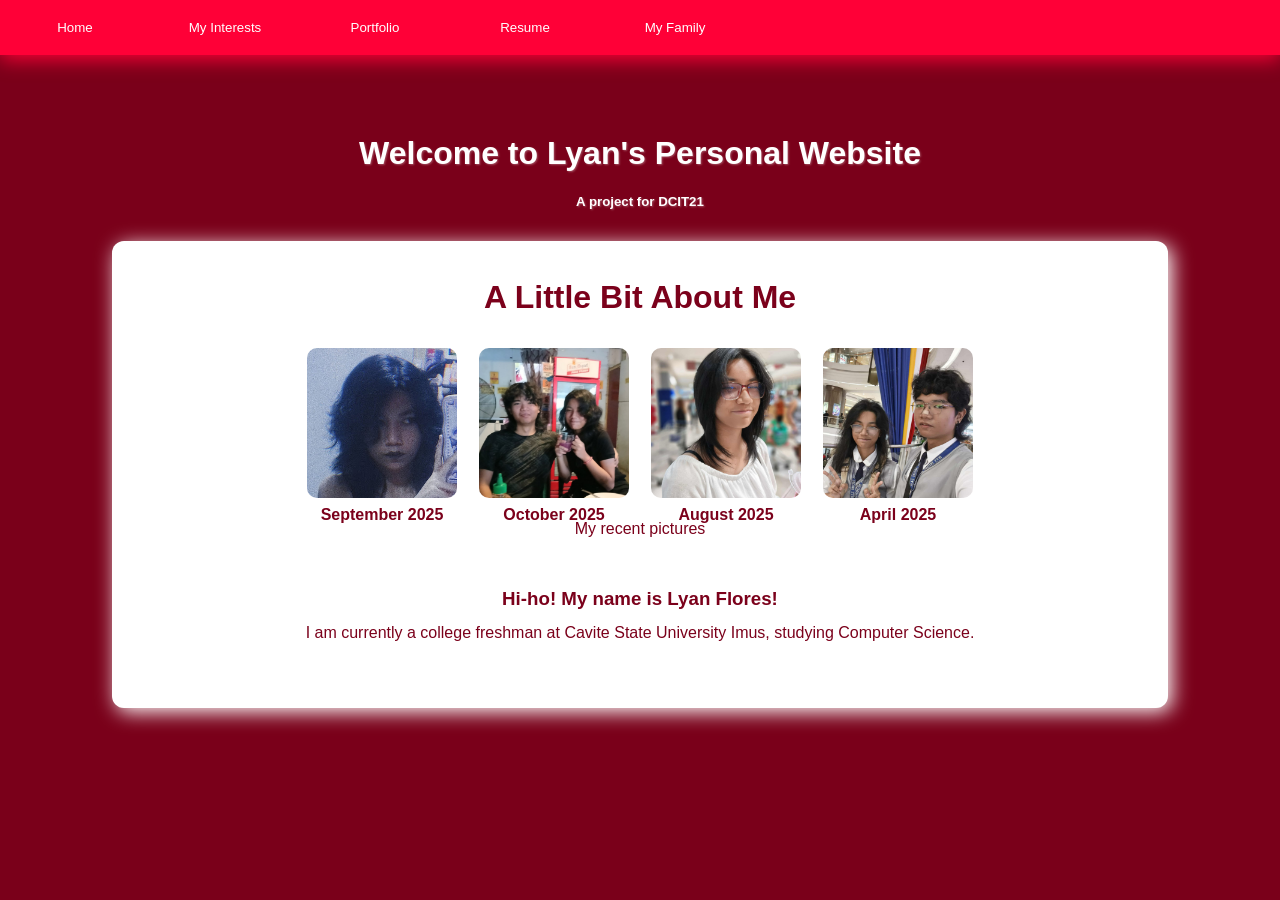
<file: GNED21A/Personal_Website/index.html>
<!DOCTYPE html>
<html lang="en">
<head>
    <meta charset="UTF-8">
    <meta name="viewport" content="width=device-width, initial-scale=1.0">
    <title>Home</title>
    <link rel="stylesheet" href="style.css">
</head>
<body>
    <nav class="navbar">
        <button onclick="document.location='index.html'">Home</button>
        <button onclick="document.location='interests.html'">My Interests</button>
        <button onclick="document.location='portfolio.html'">Portfolio</button>
        <button onclick="document.location='resume.html'">Resume</button>
        <button onclick="document.location='family.html'">My Family</button>
    </nav>
    <div class="index_bg"></div>
    <div class="header">
        <h1>Welcome to Lyan's Personal Website</h1>
        <h5>A project for DCIT21</h5>
    </div>
    <div class="info_box">
        <div class="content">
            <div class="text_content">
                <h1>A Little Bit About Me</h1>
            </div>
            <div class="table">
                <table>
                    <tr>
                        <td>
                        <div class="tbl-box">
                            <img src="images/content/lyan1.jpg">
                            <h5 class="item-lbl">September 2025</h5>
                        </div>
                        </td>
                        <td>
                        <div class="tbl-box">
                            <img src="images/content/lyan2.png">
                            <h5 class="item-lbl">October 2025</h5>
                        </div>
                        </td>
                        <td>
                        <div class="tbl-box">
                            <img src="images/content/lyan3.png">
                            <h5 class="item-lbl">August 2025</h5>
                        </div>
                        </td>
                        <td>
                        <div class="tbl-box">
                            <img src="images/content/lyan4.png">
                            <h5 class="item-lbl">April 2025</h5>
                        </div>
                        </td>
                    </tr>
                </table>
            </div>
            <div class="text_content">
                <p>My recent pictures</p>
            </div>

            <div class="text_content">
                <h3>Hi-ho! My name is Lyan Flores!</h3>
                <p>I am currently a college freshman at Cavite State University Imus, studying Computer Science.</p>
            </div>
        </div>
    </div>
</body>
</html>
</file>
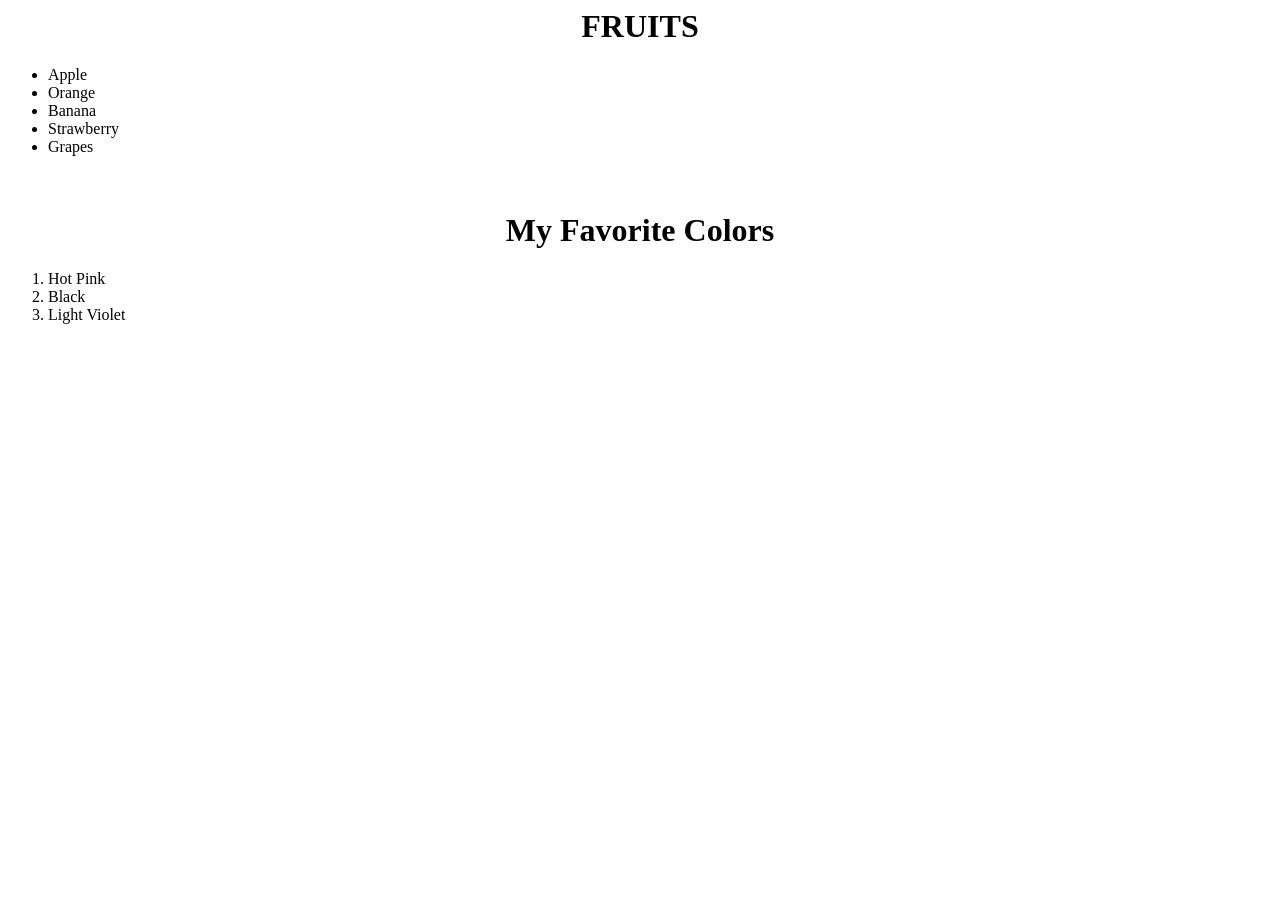
<file: exer3.html>
<html>

	<head>
	
	</head>

	<body>
		<h1><center>FRUITS</center></h1>
		<ul>
			<li>Apple</li>
			<li>Orange</li>
			<li>Banana</li>
			<li>Strawberry</li>
			<li>Grapes</li>
		</ul>

		<br>

		<h1><center>My Favorite Colors</center></h1>
		<ol>
			<li>Hot Pink</li>
			<li>Black</li>
			<li>Light Violet</li>
		</ol>
	</body>

</html>
</file>
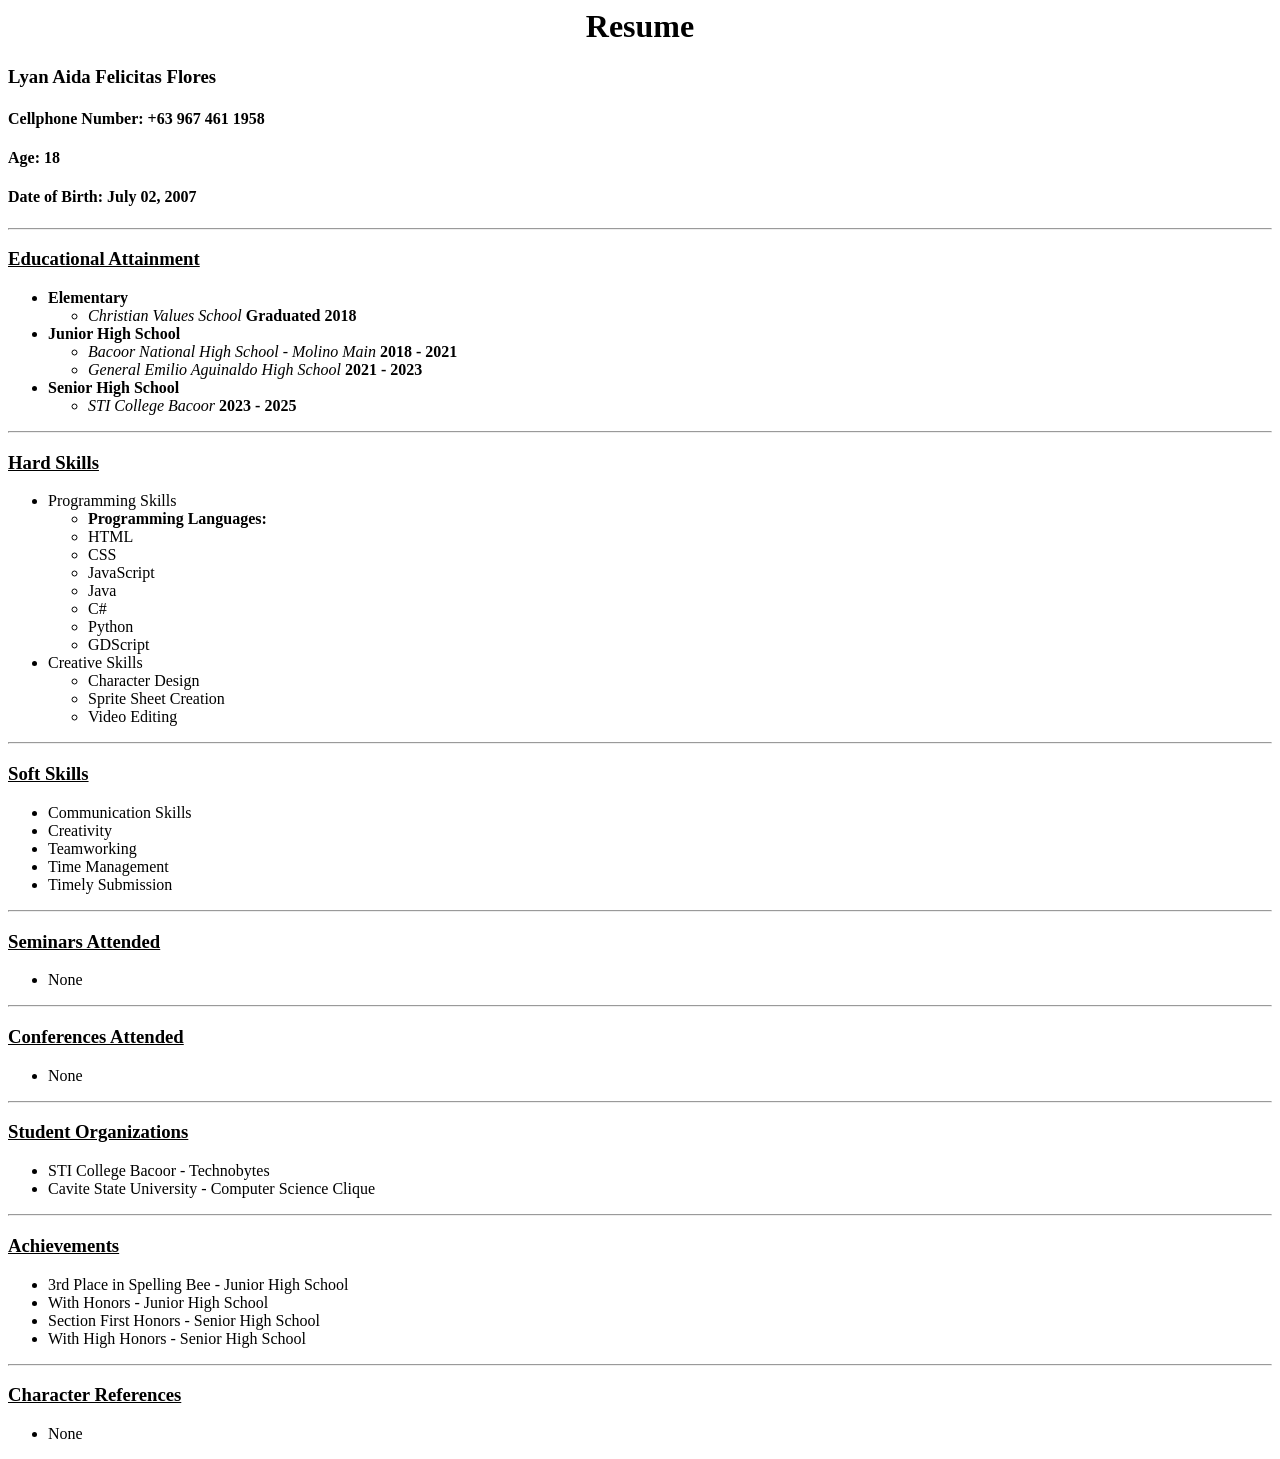
<file: Resume.html>
<!-- September 16 2025 -->

<html>
    <head>
        <title>Lyan's Resume</title>
    </head>

    <body>
        <h1><center>Resume</center></h1>
	<h3>Lyan Aida Felicitas Flores</h3>
	<h4>Cellphone Number: +63 967 461 1958</h4>
	<h4>Age: 18</h4>
	<h4>Date of Birth: July 02, 2007</h4>

	<hr>

	<h3><u>Educational Attainment</u></h3>
	<ul>
	    <li><b>Elementary</b></li>
	    <ul>
		<li><i>Christian Values School</i> <b>Graduated 2018</b></li>
	    </ul>

	    <li><b>Junior High School</b></li>
	    <ul>
		<li><i>Bacoor National High School - Molino Main</i> <b>2018 - 2021</b></li>
		<li><i>General Emilio Aguinaldo High School</i> <b>2021 - 2023</b></li>
	    </ul>

	    <li><b>Senior High School</b></li>
	    <ul>
		<li><i>STI College Bacoor</i> <b>2023 - 2025</b></li>
	    </ul>
	</ul>

	<hr>

	<h3><u>Hard Skills</u></h3>
	<ul>
	    <li>Programming Skills</li>
	    <ul>
		<li><b>Programming Languages: </b></li>
		<li>HTML</li>
		<li>CSS</li>
		<li>JavaScript</li>
		<li>Java</li>
		<li>C#</li>
		<li>Python</li>
		<li>GDScript</li>
	    </ul>
	    <li>Creative Skills</li>
	    <ul>
		<li>Character Design</li>
		<li>Sprite Sheet Creation</li>
		<li>Video Editing</li>

	    </ul>
	</ul>

	<hr>

	<h3><u>Soft Skills</u></h3>
	<ul>
	    <li>Communication Skills</li>
	    <li>Creativity</li>
	    <li>Teamworking</li>
	    <li>Time Management</li>
	    <li>Timely Submission</li>
	</ul>

	<hr>

	<h3><u>Seminars Attended</u></h3>
	<ul>
	    <li>None</li>
	</ul>

	<hr>

	<h3><u>Conferences Attended</u></h3>
	<ul>
	    <li>None</li>
	</ul>

	<hr>

	<h3><u>Student Organizations</u></h3>
	<ul>
	    <li>STI College Bacoor - Technobytes</li>
	    <li>Cavite State University - Computer Science Clique</li>
	</ul>

	<hr>

	<h3><u>Achievements</u></h3>
	<ul>
	    <li>3rd Place in Spelling Bee - Junior High School</li>
	    <li>With Honors - Junior High School</li>
	    <li>Section First Honors - Senior High School</li>
	    <li>With High Honors - Senior High School</li>
	</ul>

	<hr>

	<h3><u>Character References</u></h3>
	<ul>
	    <li>None</li>
	</ul>

    </body>
</html>
</file>
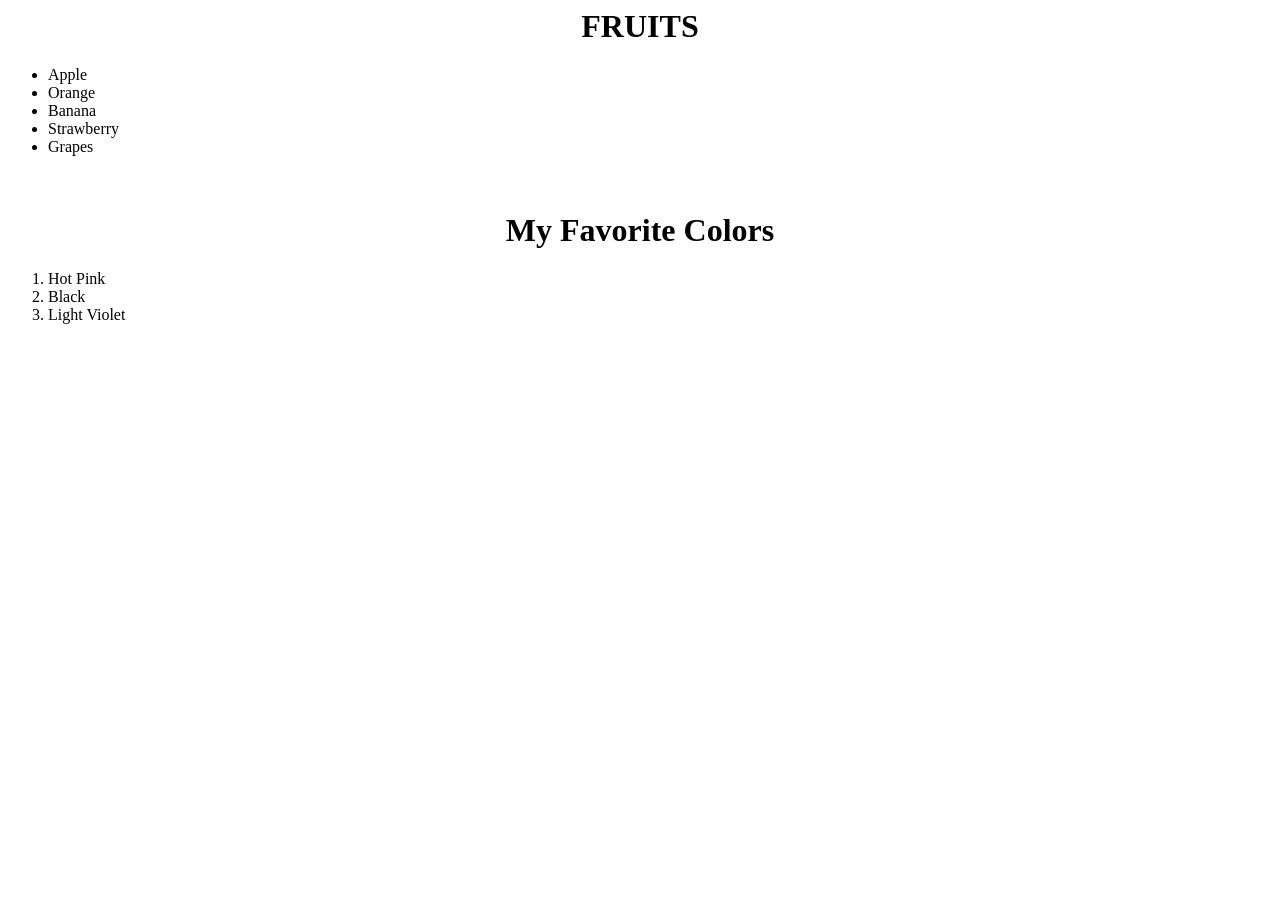
<file: GNED21A/exer3.html>
<html>

	<head>
	
	</head>

	<body>
		<h1><center>FRUITS</center></h1>
		<ul>
			<li>Apple</li>
			<li>Orange</li>
			<li>Banana</li>
			<li>Strawberry</li>
			<li>Grapes</li>
		</ul>

		<br>

		<h1><center>My Favorite Colors</center></h1>
		<ol>
			<li>Hot Pink</li>
			<li>Black</li>
			<li>Light Violet</li>
		</ol>
	</body>

</html>
</file>
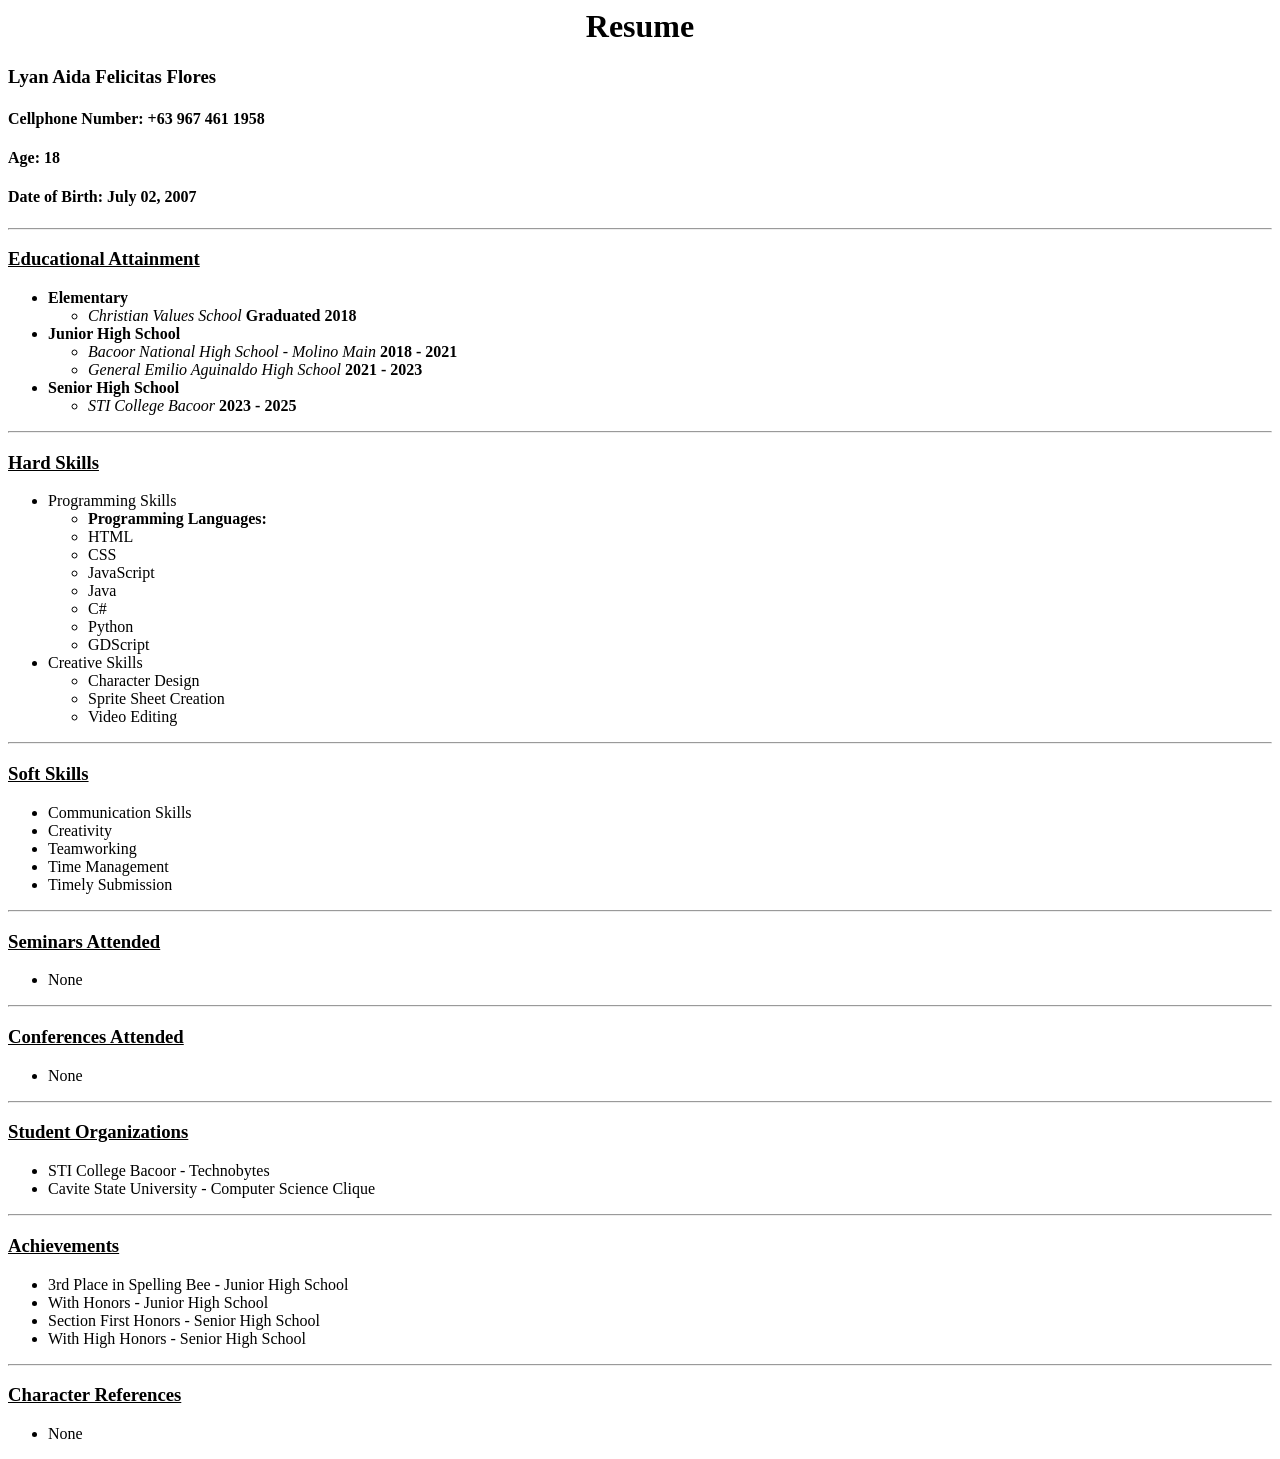
<file: GNED21A/Resume.html>
<!-- September 16 2025 -->

<html>
    <head>
        <title>Lyan's Resume</title>
    </head>

    <body>
        <h1><center>Resume</center></h1>
	<h3>Lyan Aida Felicitas Flores</h3>
	<h4>Cellphone Number: +63 967 461 1958</h4>
	<h4>Age: 18</h4>
	<h4>Date of Birth: July 02, 2007</h4>

	<hr>

	<h3><u>Educational Attainment</u></h3>
	<ul>
	    <li><b>Elementary</b></li>
	    <ul>
		<li><i>Christian Values School</i> <b>Graduated 2018</b></li>
	    </ul>

	    <li><b>Junior High School</b></li>
	    <ul>
		<li><i>Bacoor National High School - Molino Main</i> <b>2018 - 2021</b></li>
		<li><i>General Emilio Aguinaldo High School</i> <b>2021 - 2023</b></li>
	    </ul>

	    <li><b>Senior High School</b></li>
	    <ul>
		<li><i>STI College Bacoor</i> <b>2023 - 2025</b></li>
	    </ul>
	</ul>

	<hr>

	<h3><u>Hard Skills</u></h3>
	<ul>
	    <li>Programming Skills</li>
	    <ul>
		<li><b>Programming Languages: </b></li>
		<li>HTML</li>
		<li>CSS</li>
		<li>JavaScript</li>
		<li>Java</li>
		<li>C#</li>
		<li>Python</li>
		<li>GDScript</li>
	    </ul>
	    <li>Creative Skills</li>
	    <ul>
		<li>Character Design</li>
		<li>Sprite Sheet Creation</li>
		<li>Video Editing</li>

	    </ul>
	</ul>

	<hr>

	<h3><u>Soft Skills</u></h3>
	<ul>
	    <li>Communication Skills</li>
	    <li>Creativity</li>
	    <li>Teamworking</li>
	    <li>Time Management</li>
	    <li>Timely Submission</li>
	</ul>

	<hr>

	<h3><u>Seminars Attended</u></h3>
	<ul>
	    <li>None</li>
	</ul>

	<hr>

	<h3><u>Conferences Attended</u></h3>
	<ul>
	    <li>None</li>
	</ul>

	<hr>

	<h3><u>Student Organizations</u></h3>
	<ul>
	    <li>STI College Bacoor - Technobytes</li>
	    <li>Cavite State University - Computer Science Clique</li>
	</ul>

	<hr>

	<h3><u>Achievements</u></h3>
	<ul>
	    <li>3rd Place in Spelling Bee - Junior High School</li>
	    <li>With Honors - Junior High School</li>
	    <li>Section First Honors - Senior High School</li>
	    <li>With High Honors - Senior High School</li>
	</ul>

	<hr>

	<h3><u>Character References</u></h3>
	<ul>
	    <li>None</li>
	</ul>

    </body>
</html>
</file>
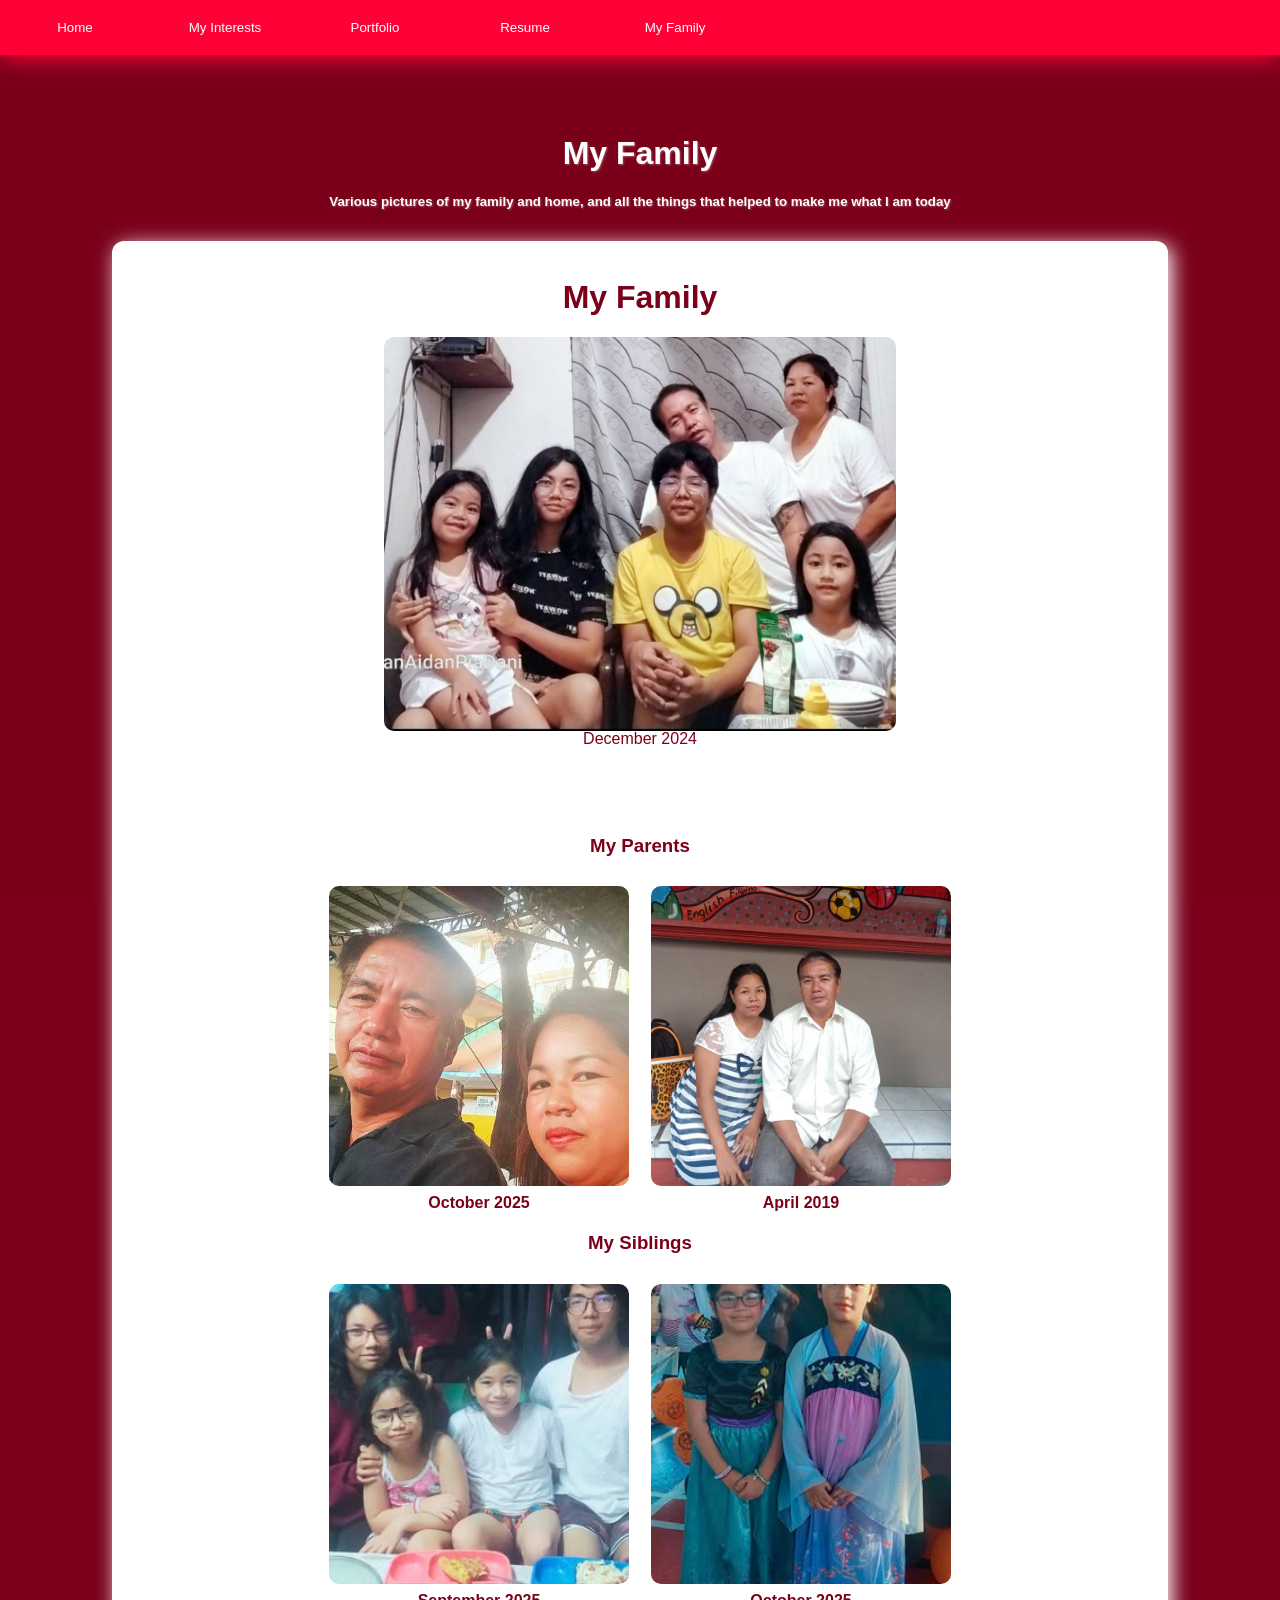
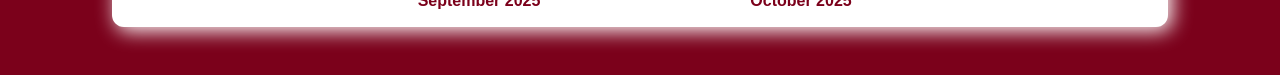
<file: GNED21A/Personal_Website/family.html>
<!DOCTYPE html>
<html lang="en">
<head>
    <meta charset="UTF-8">
    <meta name="viewport" content="width=device-width, initial-scale=1.0">
    <title>Home</title>
    <link rel="stylesheet" href="style.css">
</head>
<body>
    <nav class="navbar">
        <button onclick="document.location='index.html'">Home</button>
        <button onclick="document.location='interests.html'">My Interests</button>
        <button onclick="document.location='portfolio.html'">Portfolio</button>
        <button onclick="document.location='resume.html'">Resume</button>
        <button onclick="document.location='family.html'">My Family</button>
    </nav>
    <div class="family_bg"></div>
    <div class="header">
        <h1>My Family</h1>
        <h5>Various pictures of my family and home, and all the things that helped to make me what I am today</h5>
    </div>
    <div class="info_box">
        <div class="content">
            <div class="text_content">
                <h1>My Family</h1>
                <img id="fam-image" src="images/content/family1.jpg">
                <p>December 2024</p>
            </div>
            <br>
            <div class="text_content">
                <h3>My Parents</h3>
            </div>
            <div class="table">
                <table>
                    <tr>
                        <td>
                        <div class="tbl-box-f">
                            <img src="images/content/parents1.jpg">
                            <h5 class="item-lbl">October 2025</h5>
                        </div>
                        </td>
                        <td>
                        <div class="tbl-box-f">
                            <img src="images/content/parents2.jpg">
                            <h5 class="item-lbl">April 2019</h5>
                        </div>
                        </td>
                    </tr>
                </table>
            </div>
            <div class="text_content">
                <h3>My Siblings</h3>
            </div>
            <div class="table">
                <table>
                    <tr>
                        <td>
                        <div class="tbl-box-f">
                            <img src="images/content/siblings1.jpg">
                            <h5 class="item-lbl">September 2025</h5>
                        </div>
                        </td>
                        <td>
                        <div class="tbl-box-f">
                            <img src="images/content/siblings2.jpg">
                            <h5 class="item-lbl">October 2025</h5>
                        </div>
                        </td>
                    </tr>
                </table>
            </div>
        </div>
    </div>
    <script src="script.js"></script>
</body>
</html>
</file>
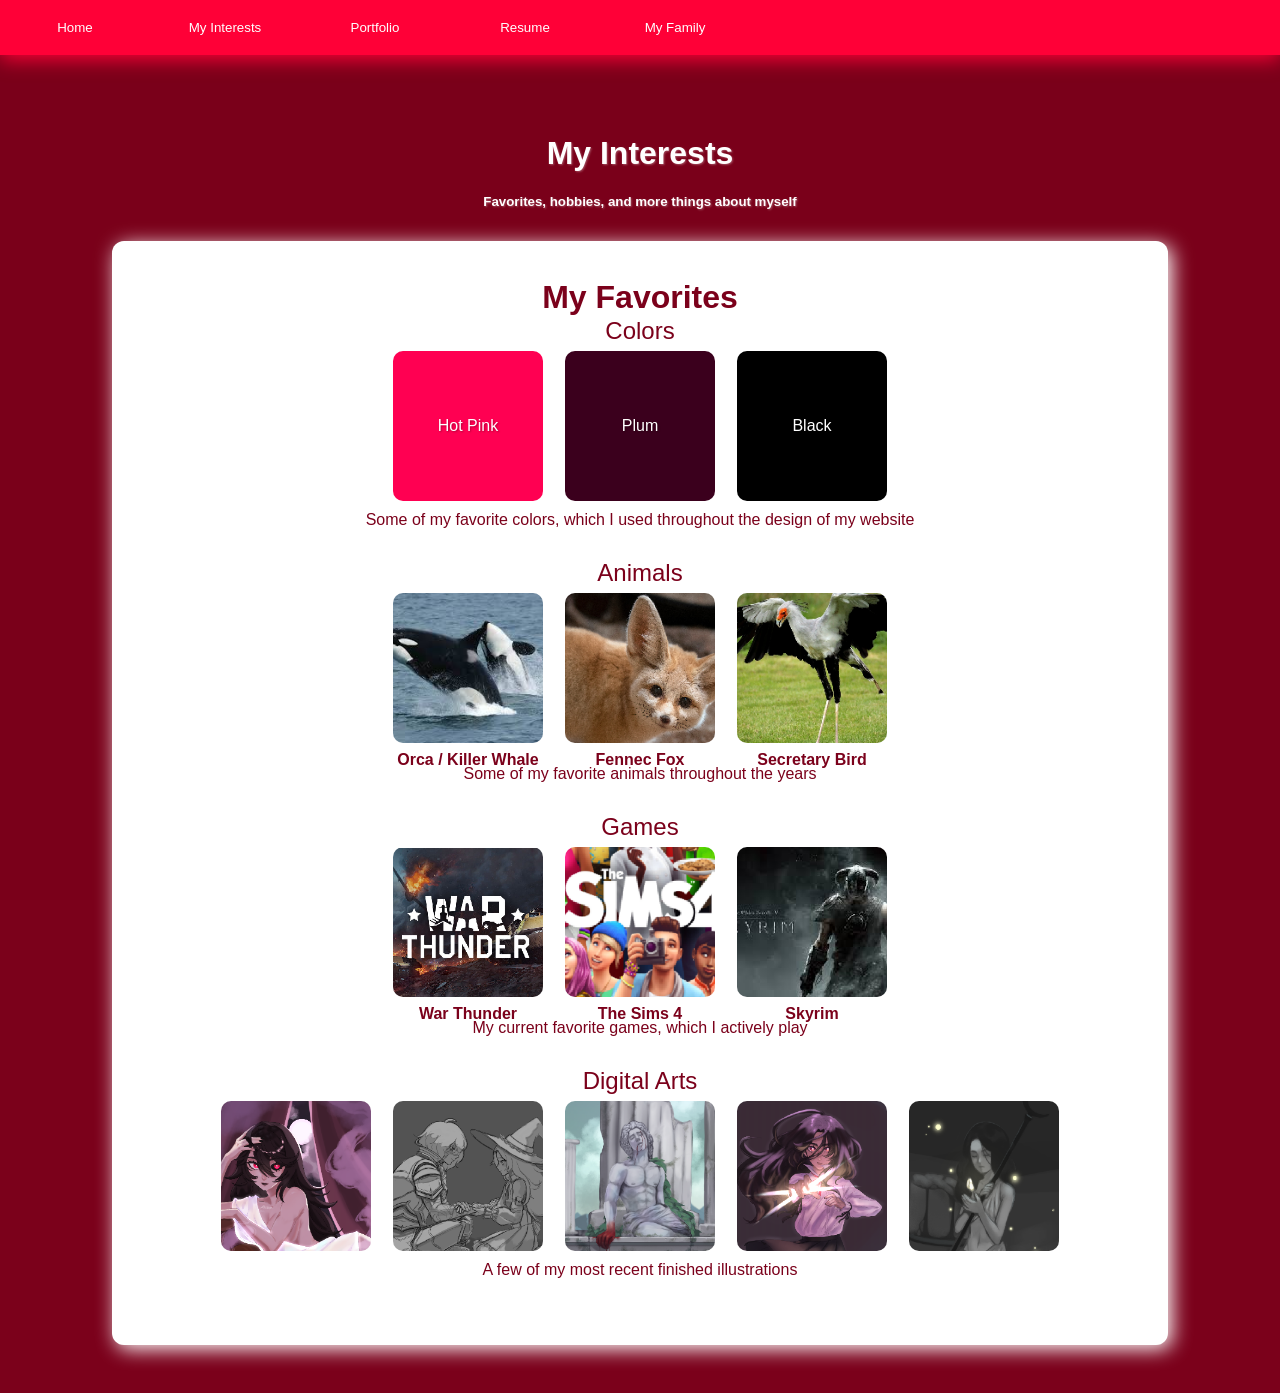
<file: GNED21A/Personal_Website/interests.html>
<!DOCTYPE html>
<html lang="en">
<head>
    <meta charset="UTF-8">
    <meta name="viewport" content="width=device-width, initial-scale=1.0">
    <title>Home</title>
    <link rel="stylesheet" href="style.css">
</head>
<body>
    <nav class="navbar">
        <button onclick="document.location='index.html'">Home</button>
        <button onclick="document.location='interests.html'">My Interests</button>
        <button onclick="document.location='portfolio.html'">Portfolio</button>
        <button onclick="document.location='resume.html'">Resume</button>
        <button onclick="document.location='family.html'">My Family</button>
    </nav>
    <div class="interests_bg"></div>
    <div class="header">
        <h1>My Interests</h1>
        <h5>Favorites, hobbies, and more things about myself</h5>
    </div>
    <div class="info_box">
        <div class="content">
            <!-- FAVORITES -->
            <div class="text_content">
                <h1>My Favorites</h1>
                <h2>Colors</h2>
            </div>
            <!-- COLORS -->
            <div class="table">
                <table>
                    <tr>
                        <td>
                        <div class="tbl-box">
                            <img src="images/content/hotpink.png" alt="Hot Pink">
                            <span class="color-text">Hot Pink</span>
                        </div>
                        </td>
                        <td>
                        <div class="tbl-box">
                            <img src="images/content/plum.png" alt="Plum">
                            <span class="color-text">Plum</span>
                        </div>
                        </td>
                        <td>
                        <div class="tbl-box">
                            <img src="images/content/black.png" alt="Black">
                            <span class="color-text">Black</span>
                        </div>
                        </td>
                    </tr>
                </table>
            </div>
            <div class="text_content">
                <p>Some of my favorite colors, which I used throughout the design of my website</p>
            </div>
            <!-- ANIMALS -->
            <div class="text_content">
                <h2>Animals</h2>
            </div>
            <div class="table">
                <table>
                    <tr>
                        <td>
                        <div class="tbl-box">
                            <img src="images/content/orca.png" alt="Orca">
                            <h5 class="item-lbl">Orca / Killer Whale</h5>
                        </div>
                        </td>
                        <td>
                        <div class="tbl-box">
                            <img src="images/content/fennecfox.png" alt="Fennec Fox">
                            <h5 class="item-lbl">Fennec Fox</h5>
                        </div>
                        </td>
                        <td>
                        <div class="tbl-box">
                            <img src="images/content/secbird.png" alt="Secretary Bird">
                            <h5 class="item-lbl">Secretary Bird</h5>
                        </div>
                        </td>
                    </tr>
                </table>
            </div>
            <div class="text_content">
                <p>Some of my favorite animals throughout the years</p>
            </div>
            <!-- GAMES -->
             <div class="text_content">
                <h2>Games</h2>
             </div>
            <div class="table">
                <table>
                    <tr>
                        <td>
                        <div class="tbl-box">
                            <img src="images/content/warthunder.png" alt="War Thunder">
                            <h5 class="item-lbl">War Thunder</h5>
                        </div>
                        </td>
                        <td>
                        <div class="tbl-box">
                            <img src="images/content/sims4.png" alt="The Sims 4">
                            <h5 class="item-lbl">The Sims 4</h5>
                        </div>
                        </td>
                        <td>
                        <div class="tbl-box">
                            <img src="images/content/skyrim.png" alt="Skyrim">
                            <h5 class="item-lbl">Skyrim</h5>
                        </div>
                        </td>
                    </tr>
                </table>
            </div>
            <div class="text_content">
                <p>My current favorite games, which I actively play</p>
            </div>

            <!-- HOBBIES -->
            <!-- Drawing -->
             <div class="text_content">
                <h2>Digital Arts</h2>
             </div>
            <div class="table">
                <table>
                    <tr>
                        <td>
                        <div class="tbl-box">
                            <img src="images/content/moon.png">
                        </div>
                        </td>
                        <td>
                        <div class="tbl-box">
                            <img src="images/content/scars.png">
                        </div>
                        </td>
                        <td>
                        <div class="tbl-box">
                            <img src="images/content/bleed.png">
                        </div>
                        </td>
                        <td>
                        <div class="tbl-box">
                            <img src="images/content/hekate.png">
                        </div>
                        </td>
                        <td>
                        <div class="tbl-box">
                            <img src="images/content/goddess.png">
                        </div>
                        </td>
                    </tr>
                </table>
            </div>
            <div class="text_content">
                <p>A few of my most recent finished illustrations</p>
            </div>
        </div>
    </div>
</body>
</html>
</file>
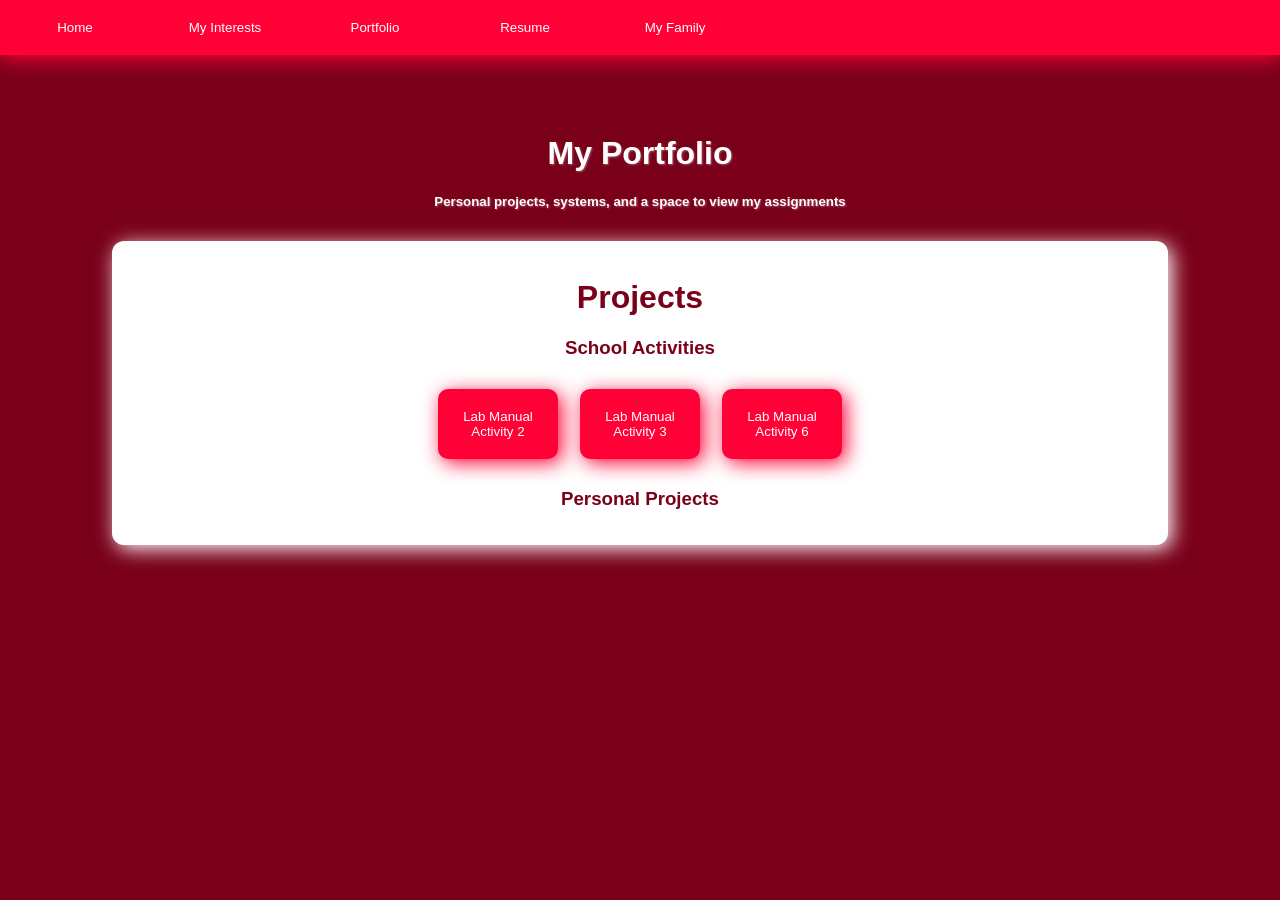
<file: GNED21A/Personal_Website/portfolio.html>
<!DOCTYPE html>
<html lang="en">
<head>
    <meta charset="UTF-8">
    <meta name="viewport" content="width=device-width, initial-scale=1.0">
    <title>Portfolio</title>
    <link rel="stylesheet" href="style.css">
</head>
<body>
    <nav class="navbar">
        <button onclick="document.location='index.html'">Home</button>
        <button onclick="document.location='interests.html'">My Interests</button>
        <button onclick="document.location='portfolio.html'">Portfolio</button>
        <button onclick="document.location='resume.html'">Resume</button>
        <button onclick="document.location='family.html'">My Family</button>
    </nav>
    <div class="portfolio_bg"></div>
    <div class="header">
        <h1>My Portfolio</h1>
        <h5>Personal projects, systems, and a space to view my assignments</h5>
    </div>
    <div class="info_box">
        <div class="content">
            <div class="text_content">
                <h1>Projects</h1>
                <h3>School Activities</h3>
            </div>
            <div class="table">
                <table>
                    <tr>
                        <td>
                            <button class="butt-link" ondblclick="document.location='post-tests/lab2.html'"> 
                                Lab Manual <br> Activity 2 
                            </button>
                        </td>
                        <td>
                            <button class="butt-link" ondblclick="document.location='post-tests/lab3.html'"> 
                                Lab Manual <br> Activity 3 
                            </button>
                        </td>
                        <td>
                            <button class="butt-link" ondblclick="document.location='index.html'"> 
                                Lab Manual <br> Activity 6 
                            </button>
                        </td>
                    </tr>
                </table>
            </div>
            <div class="text_content">
                <h3>Personal Projects</h3>
            </div>
        </div>
    </div>
</body>

</html>
</file>
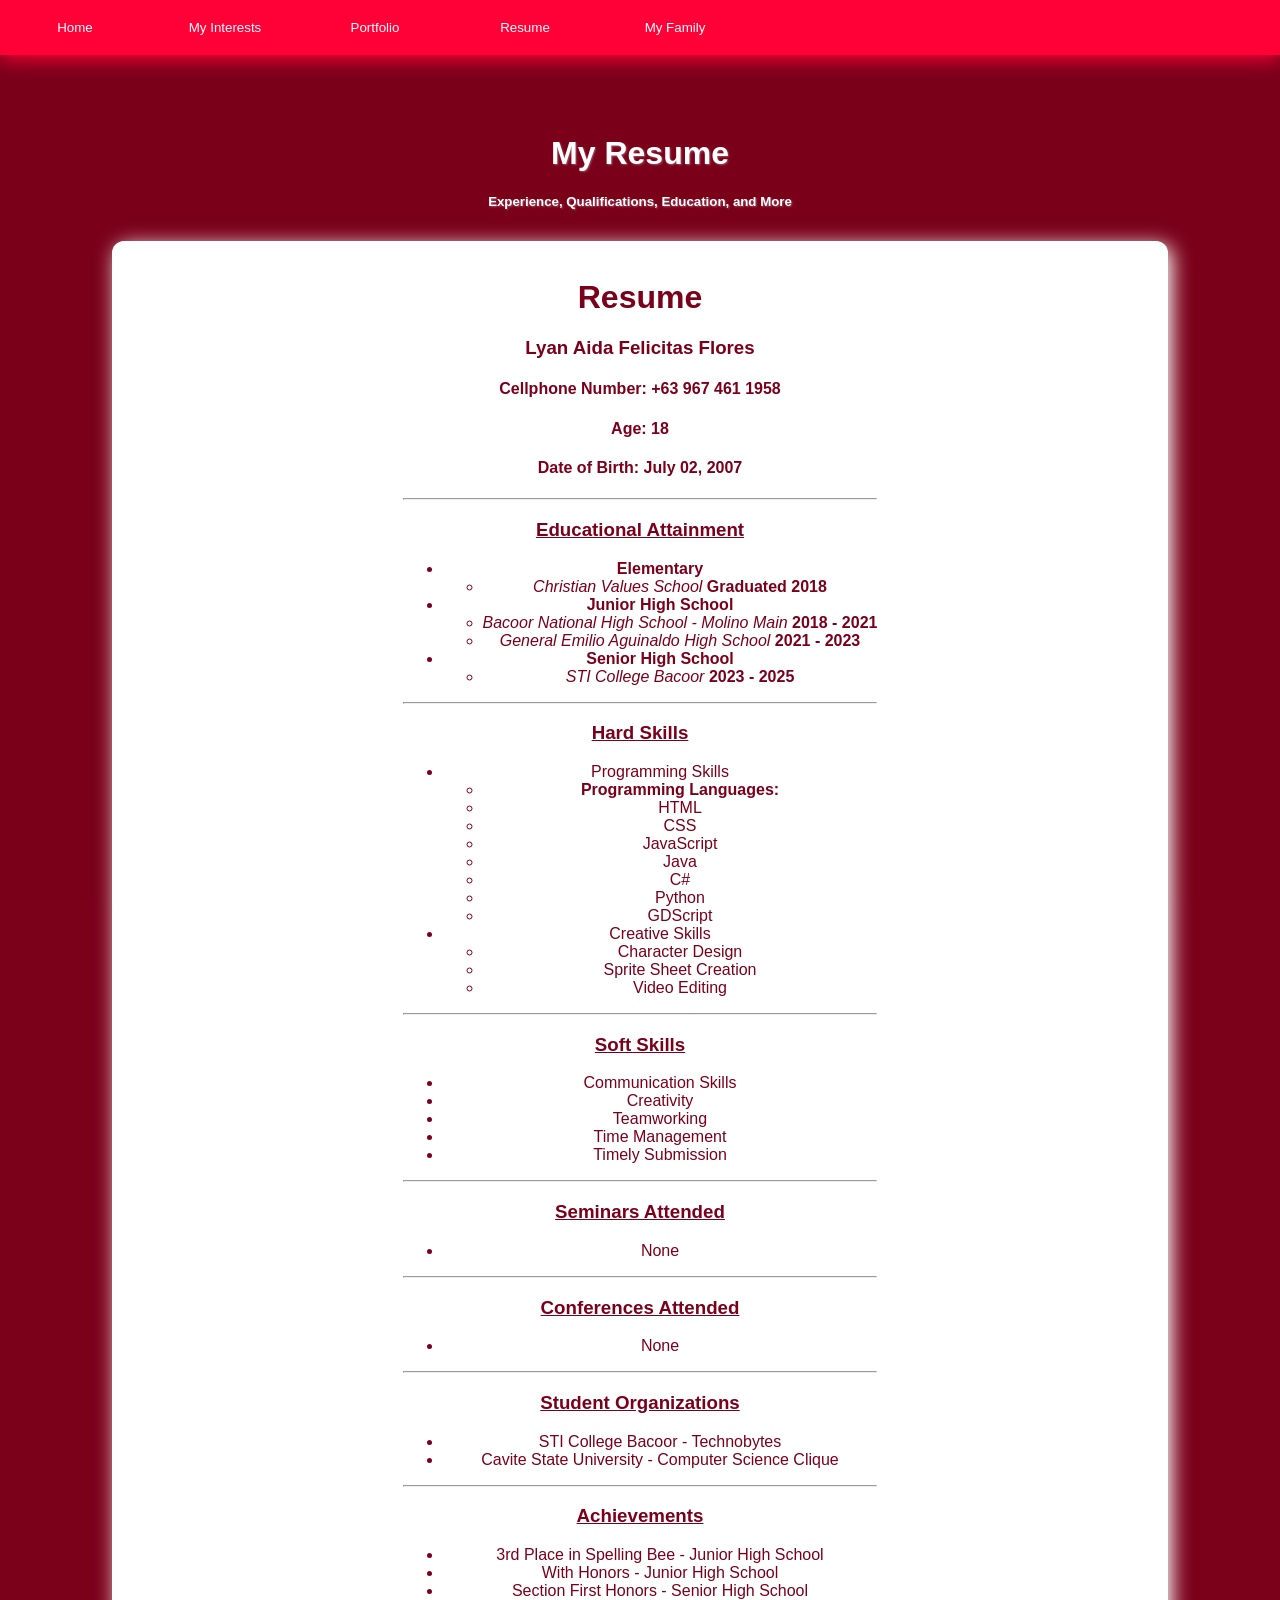
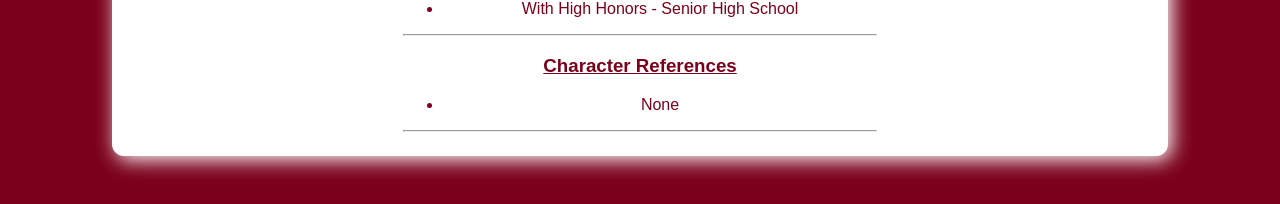
<file: GNED21A/Personal_Website/resume.html>
<!DOCTYPE html>
<html lang="en">
<head>
    <meta charset="UTF-8">
    <meta name="viewport" content="width=device-width, initial-scale=1.0">
    <title>Portfolio</title>
    <link rel="stylesheet" href="style.css">
</head>
<body>
    <nav class="navbar">
        <button onclick="document.location='index.html'">Home</button>
        <button onclick="document.location='interests.html'">My Interests</button>
        <button onclick="document.location='portfolio.html'">Portfolio</button>
        <button onclick="document.location='resume.html'">Resume</button>
        <button onclick="document.location='family.html'">My Family</button>
    </nav>
    <div class="resume_bg"></div>
    <div class="header">
        <h1>My Resume</h1>
        <h5>Experience, Qualifications, Education, and More</h5>
    </div>
    <div class="info_box">
        <div class="content">
            <div class="text_content">
                <h1>Resume</h1>
                <h3>Lyan Aida Felicitas Flores</h3>
                <h4>Cellphone Number: +63 967 461 1958</h4>
                <h4>Age: 18</h4>
                <h4>Date of Birth: July 02, 2007</h4>
                <hr>
                <h3><u>Educational Attainment</u></h3>
                <ul>
                    <li><b>Elementary</b></li>
                    <ul>
                    <li><i>Christian Values School</i> <b>Graduated 2018</b></li>
                    </ul>
                    <li><b>Junior High School</b></li>
                    <ul>
                    <li><i>Bacoor National High School - Molino Main</i> <b>2018 - 2021</b></li>
                    <li><i>General Emilio Aguinaldo High School</i> <b>2021 - 2023</b></li>
                    </ul>
                    <li><b>Senior High School</b></li>
                    <ul>
                    <li><i>STI College Bacoor</i> <b>2023 - 2025</b></li>
                    </ul>
                </ul>
                <hr>
                <h3><u>Hard Skills</u></h3>
                <ul>
                    <li>Programming Skills</li>
                    <ul>
                    <li><b>Programming Languages: </b></li>
                    <li>HTML</li>
                    <li>CSS</li>
                    <li>JavaScript</li>
                    <li>Java</li>
                    <li>C#</li>
                    <li>Python</li>
                    <li>GDScript</li>
                    </ul>
                    <li>Creative Skills</li>
                    <ul>
                    <li>Character Design</li>
                    <li>Sprite Sheet Creation</li>
                    <li>Video Editing</li>
                    </ul>
                </ul>
                <hr>
                <h3><u>Soft Skills</u></h3>
                <ul>
                    <li>Communication Skills</li>
                    <li>Creativity</li>
                    <li>Teamworking</li>
                    <li>Time Management</li>
                    <li>Timely Submission</li>
                </ul>
                <hr>
                <h3><u>Seminars Attended</u></h3>
                <ul>
                    <li>None</li>
                </ul>
                <hr>
                <h3><u>Conferences Attended</u></h3>
                <ul>
                    <li>None</li>
                </ul>
                <hr>
                <h3><u>Student Organizations</u></h3>
                <ul>
                    <li>STI College Bacoor - Technobytes</li>
                    <li>Cavite State University - Computer Science Clique</li>
                </ul>
                <hr>
                <h3><u>Achievements</u></h3>
                <ul>
                    <li>3rd Place in Spelling Bee - Junior High School</li>
                    <li>With Honors - Junior High School</li>
                    <li>Section First Honors - Senior High School</li>
                    <li>With High Honors - Senior High School</li>
                </ul>
                <hr>
                <h3><u>Character References</u></h3>
                <ul>
                    <li>None</li>
                </ul>
                <hr>
            </div>
        </div>
    </div>
    <script src="script.js"></script>
</body>
</html>
</file>
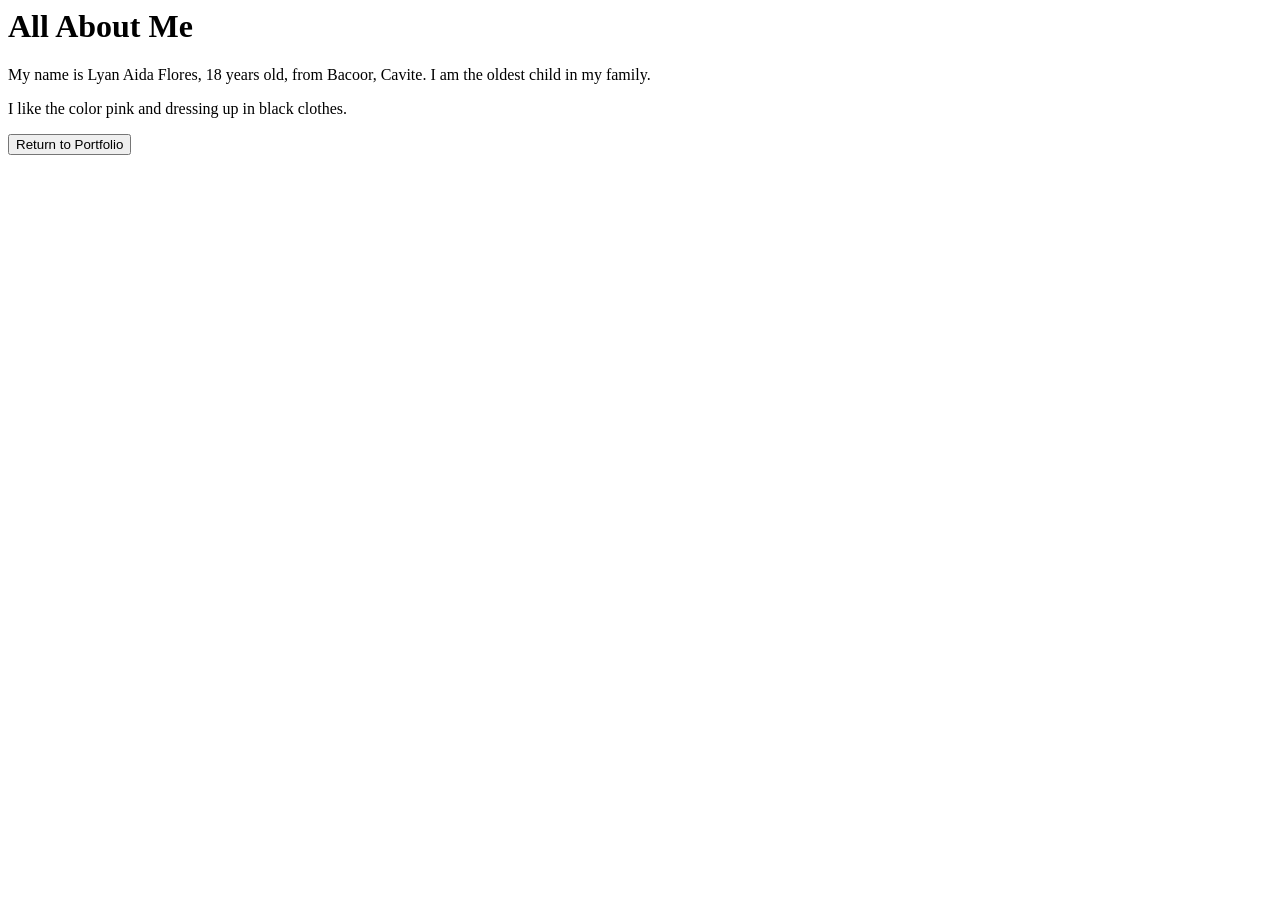
<file: GNED21A/Personal_Website/post-tests/lab2.html>
<html>
    <head>
        <title>MY PROFILE</title>
    </head>

    <body>
        <h1>All About Me</h1>
        <p>My name is Lyan Aida Flores, 18 years old, from Bacoor, Cavite. I am the oldest child in my family.</p>
        <p>I like the color pink and dressing up in black clothes.</p>

        <button onclick="document.location='C:/Users/flore/Documents/port-fucking-folio/portfolio.html'">Return to Portfolio</button>
    </body>
</html>
</file>
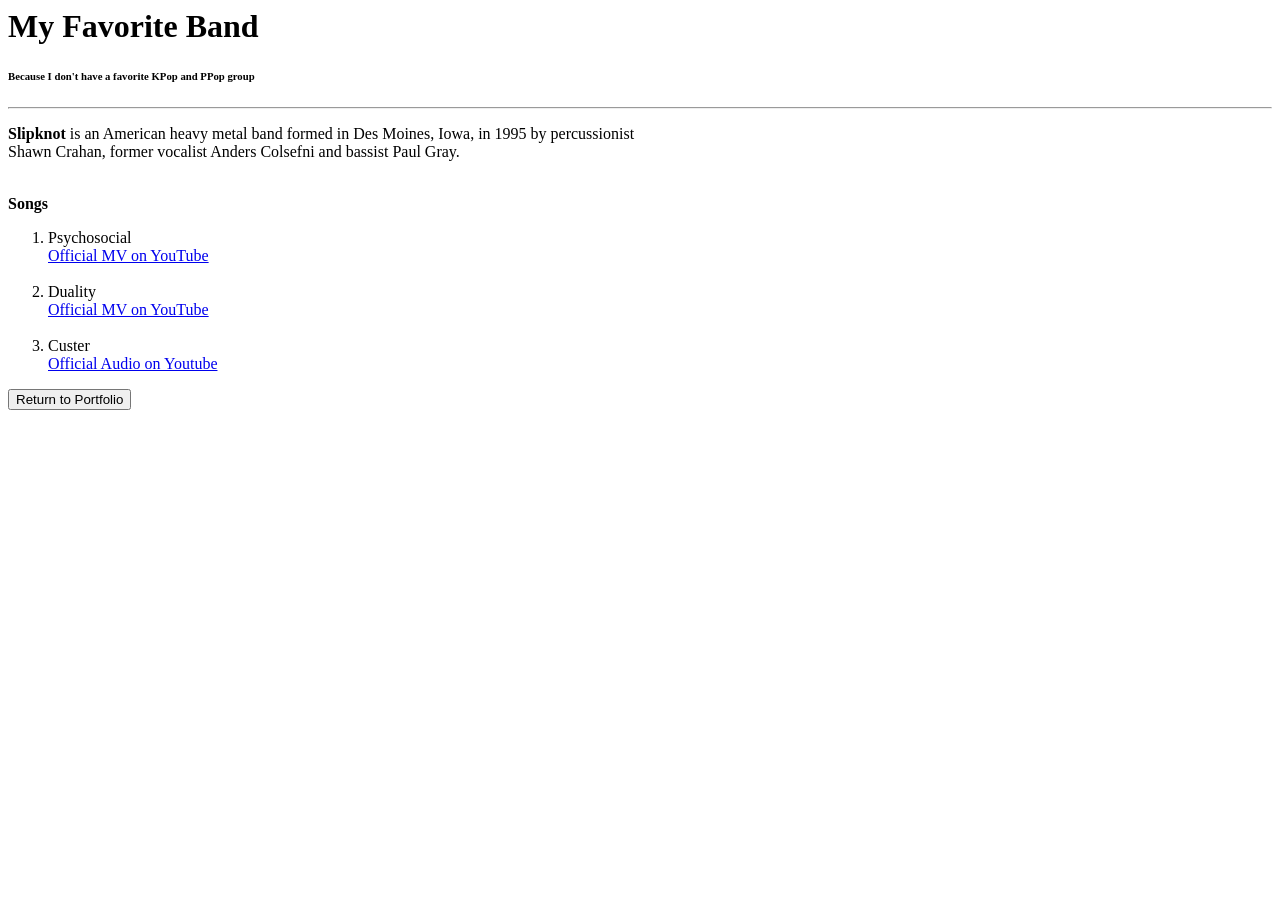
<file: GNED21A/Personal_Website/post-tests/lab3.html>
<html>
    <head>
        <title>MY FAVORITE BAND</title>
    </head>

    <body>
        <h1>My Favorite Band</h1>
        <h6>Because I don't have a favorite KPop and PPop group</h6>
        <hr>
        <p><b>Slipknot</b> is an American heavy metal band formed in Des Moines, Iowa, in 1995 by percussionist 
        <br> Shawn Crahan, former vocalist Anders Colsefni and bassist Paul Gray.</p>
        <br>

        <b>Songs</b>
        <ol>
            <li>Psychosocial <br>
            <a href="https://youtu.be/5abamRO41fE?si=HfACaYCURRgB_l6A">Official MV on YouTube</a></li>
            <br>
            <li>Duality <br>
            <a href="https://youtu.be/6fVE8kSM43I?si=jmnoBkCDPaAxCurF">Official MV on YouTube</a></li>
            <br>
            <li>Custer <br>
            <a href="https://youtu.be/FdBqOCS8LmM?si=H2O_fe3rvm1Jug3j">Official Audio on Youtube</a></li>
        </ol>

        <button onclick="document.location='C:/Users/flore/Documents/port-fucking-folio/portfolio.html'">Return to Portfolio</button>
    </body>
</html>
</file>
<file: GNED21A/Personal_Website/style.css>
/*hope your eyes burn, bitch*/

body{
    margin: 0;
    background-color: #7b011b;
    font-family: 'Lucida Sans', 'Lucida Sans Regular', 'Lucida Grande', 'Lucida Sans Unicode', Geneva, Verdana, sans-serif;
}

.index_bg {
    position: fixed; /* so it stays fixed behind */
    top: 0;
    left: 0;
    width: 100%;
    height: 100vh;
    background: url('https://img.freepik.com/free-photo/close-up-wild-animal-nature_23-2151853163.jpg?semt=ais_hybrid&w=740&q=80') no-repeat center center / cover;
    background-attachment: fixed;
    z-index: -1; /* put behind everything */
}

.interests_bg {
    position: fixed; /* so it stays fixed behind */
    top: 0;
    left: 0;
    width: 100%;
    height: 100vh;
    background: url('https://i.pinimg.com/originals/49/fb/25/49fb25d2e5648922c05d154b8500b2eb.jpg') no-repeat center center / cover;
    background-attachment: fixed;
    z-index: -1; /* put behind everything */
}

.portfolio_bg {
    position: fixed; /* so it stays fixed behind */
    top: 0;
    left: 0;
    width: 100%;
    height: 100vh;
    background: url('https://media.istockphoto.com/id/1438085645/photo/biggs-orca-whale-jumping-out-of-the-sea-in-vancouver-island-canada.jpg?s=612x612&w=0&k=20&c=XlGY9lg7OjExLeU6sUb4gyqnw6LDTGaxzlOc0aIpdIU=') no-repeat center center / cover;
    background-attachment: fixed;
    z-index: -1; /* put behind everything */
}

.resume_bg {
    position: fixed; /* so it stays fixed behind */
    top: 0;
    left: 0;
    width: 100%;
    height: 100vh;
    background: url('https://www.thoughtco.com/thmb/JLrfh7xjQM3bBGCQUaZhgNuEcok=/1500x0/filters:no_upscale():max_bytes(150000):strip_icc()/GettyImages-595710436-e9fb5588826f403193ff399bcc8c0d3d.jpg') no-repeat center center / cover;
    background-attachment: fixed;
    z-index: -1; /* put behind everything */
}


.family_bg {
    position: fixed; /* so it stays fixed behind */
    top: 0;
    left: 0;
    width: 100%;
    height: 100vh;
    background: url('https://images.pexels.com/photos/5045962/pexels-photo-5045962.jpeg?cs=srgb&dl=pexels-hwmedia-5045962.jpg&fm=jpg') no-repeat center center / cover;
    background-attachment: fixed;
    z-index: -1; /* put behind everything */
}

.index_bg::after {
    content: "";
    position: absolute;
    top: 0; left: 0; right: 0; bottom: 0;
    background-color: rgba(123, 1, 27, 0.5);
    z-index: 1; 
}

.interests_bg::after {
    content: "";
    position: absolute;
    top: 0; left: 0; right: 0; bottom: 0;
    background-color: rgba(123, 1, 27, 0.5);
    z-index: 1;
}

.portfolio_bg::after {
    content: "";
    position: absolute;
    top: 0; left: 0; right: 0; bottom: 0;
    background-color: rgba(123, 1, 27, 0.5);
    z-index: 1; 
}

.resume_bg::after {
    content: "";
    position: absolute;
    top: 0; left: 0; right: 0; bottom: 0;
    background-color: rgba(123, 1, 27, 0.5);
    z-index: 1; 
}

.family_bg::after {
    content: "";
    position: absolute;
    top: 0; left: 0; right: 0; bottom: 0;
    background-color: rgba(123, 1, 27, 0.5);
    z-index: 1;
}

.header {
    text-align: center;
    color: rgb(255, 255, 255);
    margin-top: 5rem; /* adjust as needed */
    margin-bottom: 2rem; /* spacing below */
    text-shadow: 1px 1px 2px rgba(255, 255, 255, 0.3);
}

.header h5 {
  color: rgb(255, 255, 255);
}

.navbar {
  position: sticky;
  width: 100%;
  top: 0;
  overflow: hidden;
  background-color: #ff0037;
  z-index: 1000;
  box-shadow: 0 4px 20px #ff0037;
}

.navbar button {
    width: 150px;
    float: left;
    display: block;
    color:#ffffff;
    padding: 20px;
    border: none;
    background-color: #ff0037;
}

.navbar button:hover {
    color: #7b011b;
    background-color: rgb(255, 255, 255);
    font-weight: bold;
    z-index: 3;
    box-shadow: 0 0 20px #ffffff;
}

.info_box {
  display: flex;
  flex-direction: column;   /* stack header, table, caption */
  align-items: center;      /* center children horizontally */
  justify-content: center;
  width: 80%;
  max-width: 1200px;
  padding: 16px;
  background-color: #ffffff;
  border-radius: 12px;
  box-shadow: 4px 4px 20px rgba(255, 255, 255);
  margin: 0 auto 3rem auto;
  text-align: center;
}

.content{
  width: 100%;
  margin: 0 auto;
  color: #7b011b;
}

.text_content{
    margin-top: 0;
    margin: 0 auto;
    width: fit-content;
    color: #7b011b;
    text-align: center;

}

.tbl-box {
  display: inline-block;
  width: 150px;
  height: 150px;
  border-radius: 10px;
  margin: 10px;
  position: relative;
  overflow: visible;

}

.tbl-box img {
  width: 100%;
  height: 150px;
  object-fit: cover;
  border-radius: 10px;
  display: block;
}

.color-text {
  position: absolute;
  top: 50%;
  left: 50%;
  transform: translate(-50%, -50%);
  color: white;
  text-shadow: 1px 1px 2px rgba(0,0,0,0.3);
  font-size: 16px;
  text-align: center;
}

.text_content h2{
  margin-top: -20px;
  margin-bottom: -5px;
  font-weight: lighter;
}

.table table {
  margin: 0 auto;       /* centers the table horizontally */
  border-collapse: collapse;
}

.table {
  display: flex;
  justify-content: center;
  gap: 24px; 
}

.text_content p{
  margin-top: -5px;
  margin-bottom: 50px;
}

.item-lbl {
  margin-top: 8px;
  color: #7b011b; /* deep red from your theme */
  font-size: 16px;
  font-weight: 600;
  text-align: center;
  z-index: 1; /* ensure it’s above the image if overlapping */
}

.butt-link{
    width: 120px;   
    display: block;
    color:#ffffff;
    padding: 20px;
    border: none;
    background-color: #ff0037;
    border-radius: 10px;
    box-shadow: 4px 4px 20px #ff0037;
    margin: 10px;
}

.butt-link:hover{
  color: #7b011b;
  background-color: #ffa0b4;
  font-weight: bold;
}

.tbl-box-f {
  display: inline-block;
  width: 300px;
  height: 300px;
  border-radius: 10px;
  margin: 10px;
  position: relative;
  overflow: visible;

}

.tbl-box-f img {
  width: 100%;
  height: 300px;
  object-fit: cover;
  border-radius: 10px;
  display: block;
}

#fam-image{
  width: 50%;
  border-radius: 10px;
}

.table p{
  margin-top: -5px;
}
</file>
